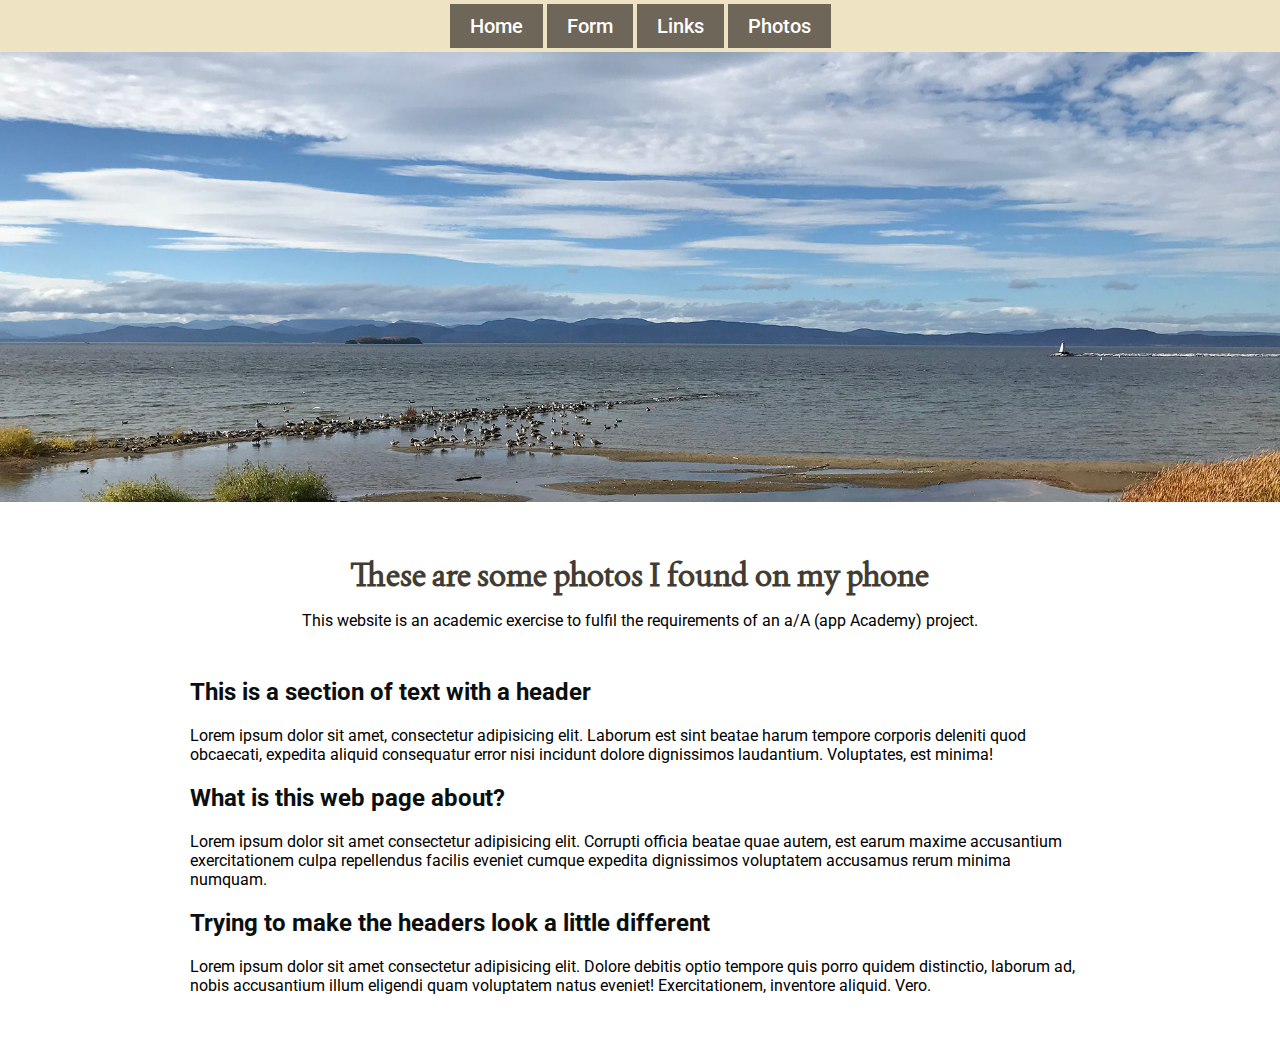
<file: index.html>
<!DOCTYPE html>
<html lang="en">
  <head>
    <meta charset="UTF-8" />
    <meta http-equiv="X-UA-Compatible" content="IE=edge" />
    <meta name="viewport" content="width=device-width, initial-scale=1.0" />
    <link rel="preconnect" href="https://fonts.googleapis.com" />
    <link rel="preconnect" href="https://fonts.gstatic.com" crossorigin />
    <link
      href="https://fonts.googleapis.com/css2?family=Joan&family=Roboto:ital,wght@0,400;0,500;1,400&display=swap"
      rel="stylesheet"
    />
    <link rel="stylesheet" href="styles.css" />
    <title>Phone Photo Site</title>
  </head>
  <body>
    <nav>
      <ul>
        <li><a href="index.html">Home</a></li>
        <li><a href="form.html">Form</a></li>
        <li><a href="links.html">Links</a></li>
        <li><a href="photos.html">Photos</a></li>
      </ul>
    </nav>
    <img class="hero" src="images/lake.jpg" alt="lake in summer" />
    <div class="container">
      <header>
        <h1>These are some photos I found on my phone</h1>
        <p>
          This website is an academic exercise to fulfil the requirements of an
          a/A (app Academy) project.
        </p>
      </header>
      <main>
        <h2>This is a section of text with a header</h2>
        <p>
          Lorem ipsum dolor sit amet, consectetur adipisicing elit. Laborum est
          sint beatae harum tempore corporis deleniti quod obcaecati, expedita
          aliquid consequatur error nisi incidunt dolore dignissimos laudantium.
          Voluptates, est minima!
        </p>
        <h2>What is this web page about?</h2>
        <p>
          Lorem ipsum dolor sit amet consectetur adipisicing elit. Corrupti
          officia beatae quae autem, est earum maxime accusantium exercitationem
          culpa repellendus facilis eveniet cumque expedita dignissimos
          voluptatem accusamus rerum minima numquam.
        </p>
        <h2>Trying to make the headers look a little different</h2>
        <p>
          Lorem ipsum dolor sit amet consectetur adipisicing elit. Dolore
          debitis optio tempore quis porro quidem distinctio, laborum ad, nobis
          accusantium illum eligendi quam voluptatem natus eveniet!
          Exercitationem, inventore aliquid. Vero.
        </p>
      </main>
    </div>
  </body>
</html>
</file>
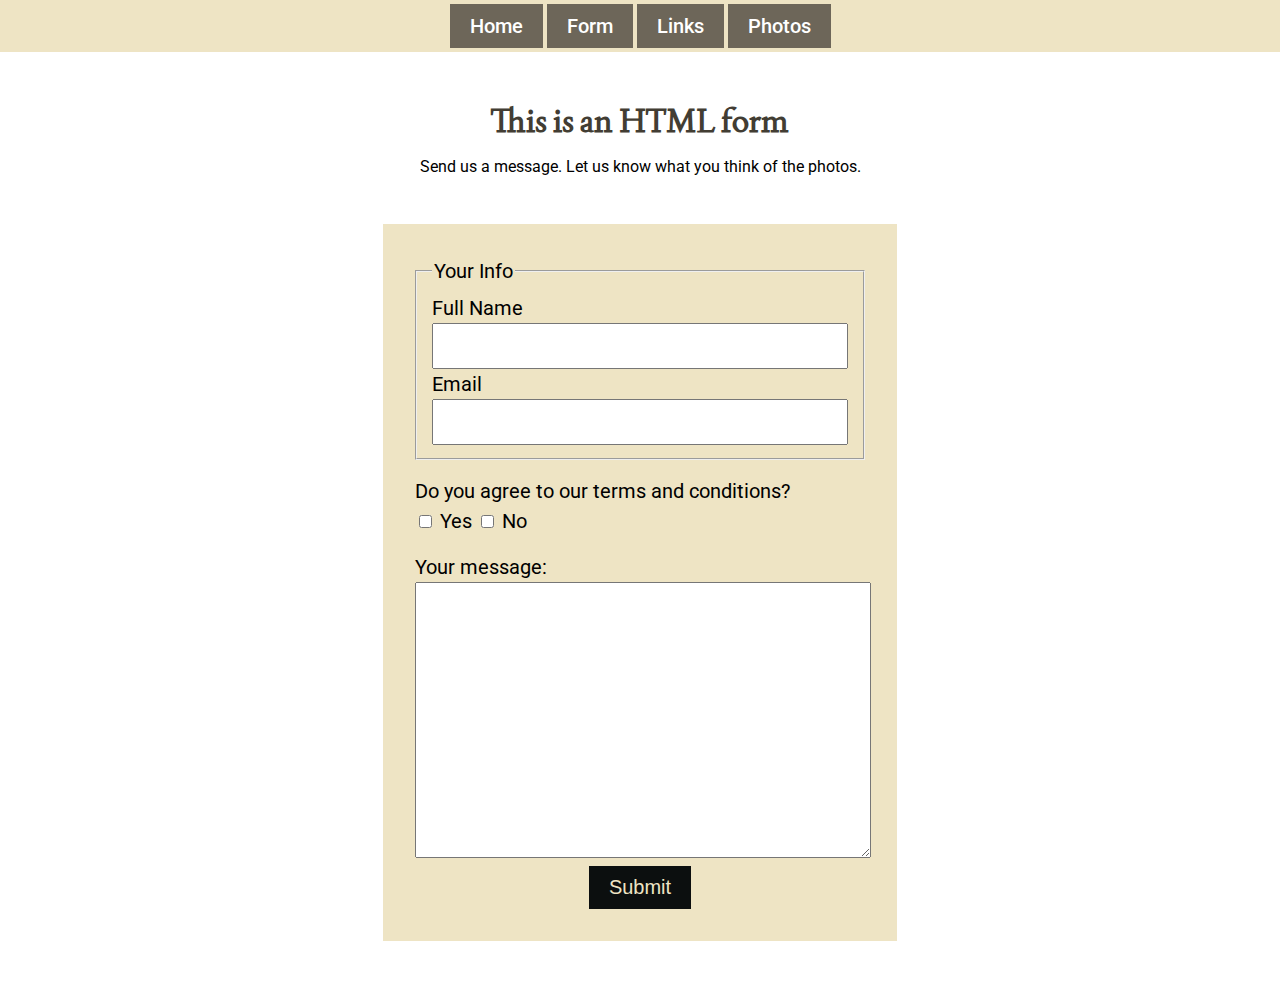
<file: form.html>
<!DOCTYPE html>
<html lang="en">
  <head>
    <meta charset="UTF-8" />
    <meta http-equiv="X-UA-Compatible" content="IE=edge" />
    <meta name="viewport" content="width=device-width, initial-scale=1.0" />
    <link rel="preconnect" href="https://fonts.googleapis.com" />
    <link rel="preconnect" href="https://fonts.gstatic.com" crossorigin />
    <link
      href="https://fonts.googleapis.com/css2?family=Joan&family=Roboto:ital,wght@0,400;0,500;1,400&display=swap"
      rel="stylesheet"
    />
    <link rel="stylesheet" href="styles.css" />
    <title>Phone Photo Site - Form</title>
  </head>
  <body>
    <nav>
      <ul>
        <li><a href="index.html">Home</a></li>
        <li><a href="form.html">Form</a></li>
        <li><a href="links.html">Links</a></li>
        <li><a href="photos.html">Photos</a></li>
      </ul>
    </nav>
    <div class="container">
      <header>
        <h1>This is an HTML form</h1>
        <p>Send us a message. Let us know what you think of the photos.</p>
      </header>
      <main>
        <form>
          <fieldset>
            <legend>Your Info</legend>
            <label for="name">Full Name</label>
            <input type="text" id="name" />
            <label for="email">Email</label>
            <input type="text" id="email" />
          </fieldset>
          <div class="input-div">
            <label for="terms">Do you agree to our terms and conditions?</label
            ><br />
            <input
              type="checkbox"
              id="terms-yes"
              name="terms-yes"
              value="yes"
            />
            <label for="terms-yes">Yes</label>
            <input type="checkbox" id="terms-no" name="terms-no" value="no" />
            <label for="terms-no">No</label><br />
          </div>
          <div class="input-div">
            <label for="message">Your message:</label>
            <textarea
              name="message"
              id="message"
              cols="30"
              rows="10"
            ></textarea>
          </div>
          <button>Submit</button>
        </form>
      </main>
    </div>
  </body>
</html>
</file>
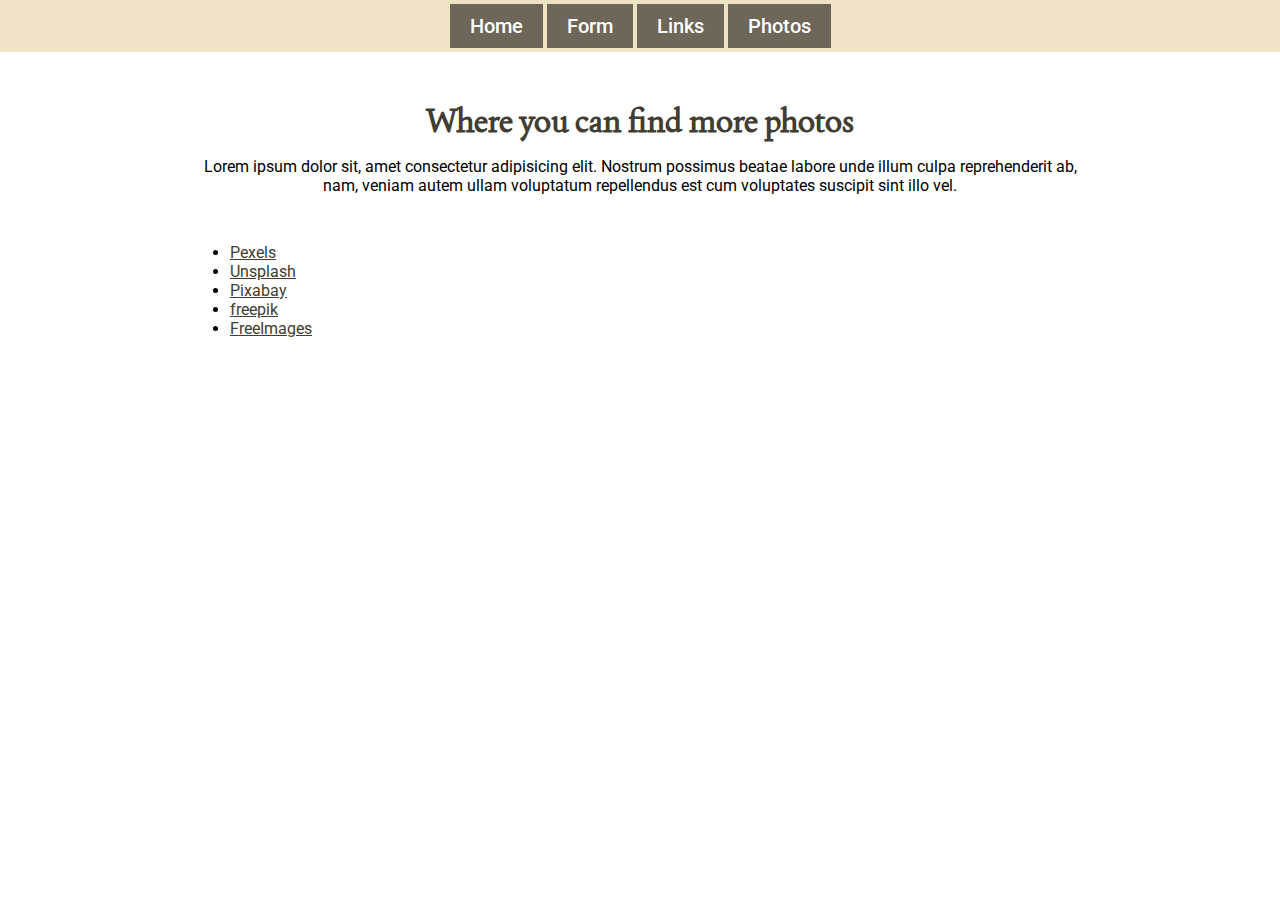
<file: links.html>
<!DOCTYPE html>
<html lang="en">
  <head>
    <meta charset="UTF-8" />
    <meta http-equiv="X-UA-Compatible" content="IE=edge" />
    <meta name="viewport" content="width=device-width, initial-scale=1.0" />
    <link rel="preconnect" href="https://fonts.googleapis.com" />
    <link rel="preconnect" href="https://fonts.gstatic.com" crossorigin />
    <link
      href="https://fonts.googleapis.com/css2?family=Joan&family=Roboto:ital,wght@0,400;0,500;1,400&display=swap"
      rel="stylesheet"
    />
    <link rel="stylesheet" href="styles.css" />
    <title>Phone Photo Site - Links</title>
  </head>
  <body>
    <nav>
      <ul>
        <li><a href="index.html">Home</a></li>
        <li><a href="form.html">Form</a></li>
        <li><a href="links.html">Links</a></li>
        <li><a href="photos.html">Photos</a></li>
      </ul>
    </nav>
    <div class="container">
      <header>
        <h1>Where you can find more photos</h1>
        <p>
          Lorem ipsum dolor sit, amet consectetur adipisicing elit. Nostrum
          possimus beatae labore unde illum culpa reprehenderit ab, nam, veniam
          autem ullam voluptatum repellendus est cum voluptates suscipit sint
          illo vel.
        </p>
      </header>
      <main>
        <ul>
          <li><a href="https://www.pexels.com/">Pexels</a></li>
          <li><a href="https://unsplash.com/">Unsplash</a></li>
          <li><a href="https://pixabay.com/">Pixabay</a></li>
          <li><a href="https://www.freepik.com/">freepik</a></li>
          <li><a href="https://www.freeimages.com/">FreeImages</a></li>
        </ul>
      </main>
    </div>
  </body>
</html>
</file>
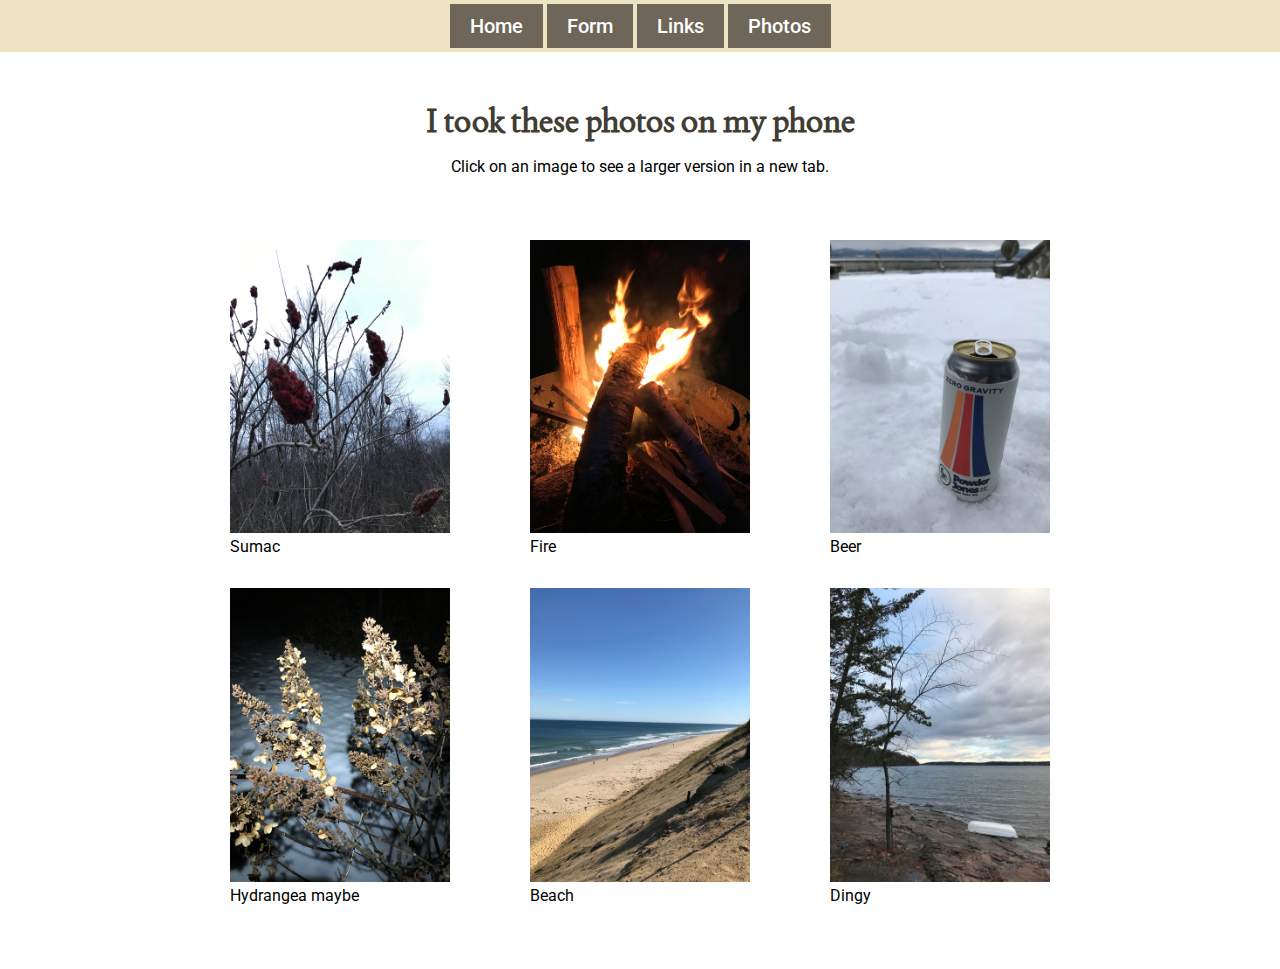
<file: photos.html>
<!DOCTYPE html>
<html lang="en">
  <head>
    <meta charset="UTF-8" />
    <meta http-equiv="X-UA-Compatible" content="IE=edge" />
    <meta name="viewport" content="width=device-width, initial-scale=1.0" />
    <link rel="preconnect" href="https://fonts.googleapis.com" />
    <link rel="preconnect" href="https://fonts.gstatic.com" crossorigin />
    <link
      href="https://fonts.googleapis.com/css2?family=Joan&family=Roboto:ital,wght@0,400;0,500;1,400&display=swap"
      rel="stylesheet"
    />
    <link rel="stylesheet" href="styles.css" />
    <title>Phone Photo Site - Photos</title>
  </head>
  <body>
    <nav>
      <ul>
        <li><a href="index.html">Home</a></li>
        <li><a href="form.html">Form</a></li>
        <li><a href="links.html">Links</a></li>
        <li><a href="photos.html">Photos</a></li>
      </ul>
    </nav>
    <div class="container">
      <header>
        <h1>I took these photos on my phone</h1>
        <p>Click on an image to see a larger version in a new tab.</p>
      </header>
      <main>
        <div id="photos">
          <figure>
            <a href="images/sumac.jpg" target="_blank"
              ><img src="images/sumac.jpg" alt="sumac"
            /></a>
            <figcaption>Sumac</figcaption>
          </figure>
          <figure>
            <a href="images/fire.jpg" target="_blank"
              ><img src="images/fire.jpg" alt="fire"
            /></a>
            <figcaption>Fire</figcaption>
          </figure>
          <figure>
            <a href="images/beer.jpg" target="_blank"
              ><img src="images/beer.jpg" alt="beer"
            /></a>
            <figcaption>Beer</figcaption>
          </figure>
          <figure>
            <a href="images/night-plants.jpg" target="_blank"
              ><img src="images/night-plants.jpg" alt="Plants at night"
            /></a>
            <figcaption>Hydrangea maybe</figcaption>
          </figure>
          <figure>
            <a href="images/beach.jpg" target="_blank"
              ><img src="images/beach.jpg" alt="beach"
            /></a>
            <figcaption>Beach</figcaption>
          </figure>
          <figure>
            <a href="images/boat-tree.jpg" target="_blank"
              ><img src="images/boat-tree.jpg" alt="boat and tree by lake"
            /></a>
            <figcaption>Dingy</figcaption>
          </figure>
        </div>
      </main>
    </div>
  </body>
</html>
</file>
<file: styles.css>
body {
    box-sizing: border-box;
    margin: 0;
    font-family: 'Roboto', sans-serif;
}

header {
    text-align: center;
    margin-bottom: 3rem;
}

h1 {
    font-family: 'Joan', serif;
    margin: 1rem 0;
    color: #423d33;
    text-align: center;
}

h2 {
    font-family: 'Roboto', sans-serif;
    color: #0c0f0f;
}

a {
    color: #423d33;
}

a:hover, a:active {
    color: #0c0f0f;
}

nav ul {
    margin: 0;
    display: flex;
    list-style: none;
    padding: 0;
    flex-direction: column;
    background: #eee4c4;
}

nav ul li {
    padding: 10px 20px;
    font-size: 1.25rem;
    justify-content: center;
    background: #6d6659;
    margin: .25rem .125rem;
    text-align: center;
}

nav ul li a {
    text-decoration: none;
    color: #fff;
    font-weight: 500;
}

nav ul li a:hover,  nav ul li a:active{
    text-decoration: none;
    color: #0c0f0f;
}

.container {
    max-width: 900px;
    margin: 3rem auto;
    padding: 0rem .5rem;
}

#photos {
    display: flex;
    flex-wrap: wrap;
}
#photos img {
    width: 100%;
}

figure {
    flex-basis: 35vw;
    flex-grow: 1;
}

.hero {
    width: 100vw;
    height: 450px;
    object-fit: cover;
}

form {
    margin: 0 auto;
    width: 95%;
    background: #eee4c4;
    padding: .5rem;
    font-size: 1.25rem;
    line-height: 1.5;
    display: flex;
    flex-direction: column;
    align-items:center;
}

fieldset {
    width: 100%;
    display: flex;
    flex-direction: column;
    box-sizing: border-box;
}

input {
    font-size: 1.5rem;
}

input[type="text"]{
    height: 2.5rem;
}

.input-div {
    margin-top: 1rem;
    width: 100%;
}

textarea {
    display: block;
    width: 100%;
    font-size: 1.5rem;
}

button {
    background: #0c0f0f;
    color: #eee4c4;
    border: none;
    padding: 10px 20px;
    display: block;
    margin-top: .5rem;
    font-size: 1.25rem;
}

@media (min-width: 500px){
    form {
        width: 50%;
        padding: 2rem;
    }
    nav ul {
        flex-direction: row;
        justify-content: center;
    }
}

@media (min-width: 1054px){
    figure {
        flex-basis: 15vw;
    }
}
</file>
